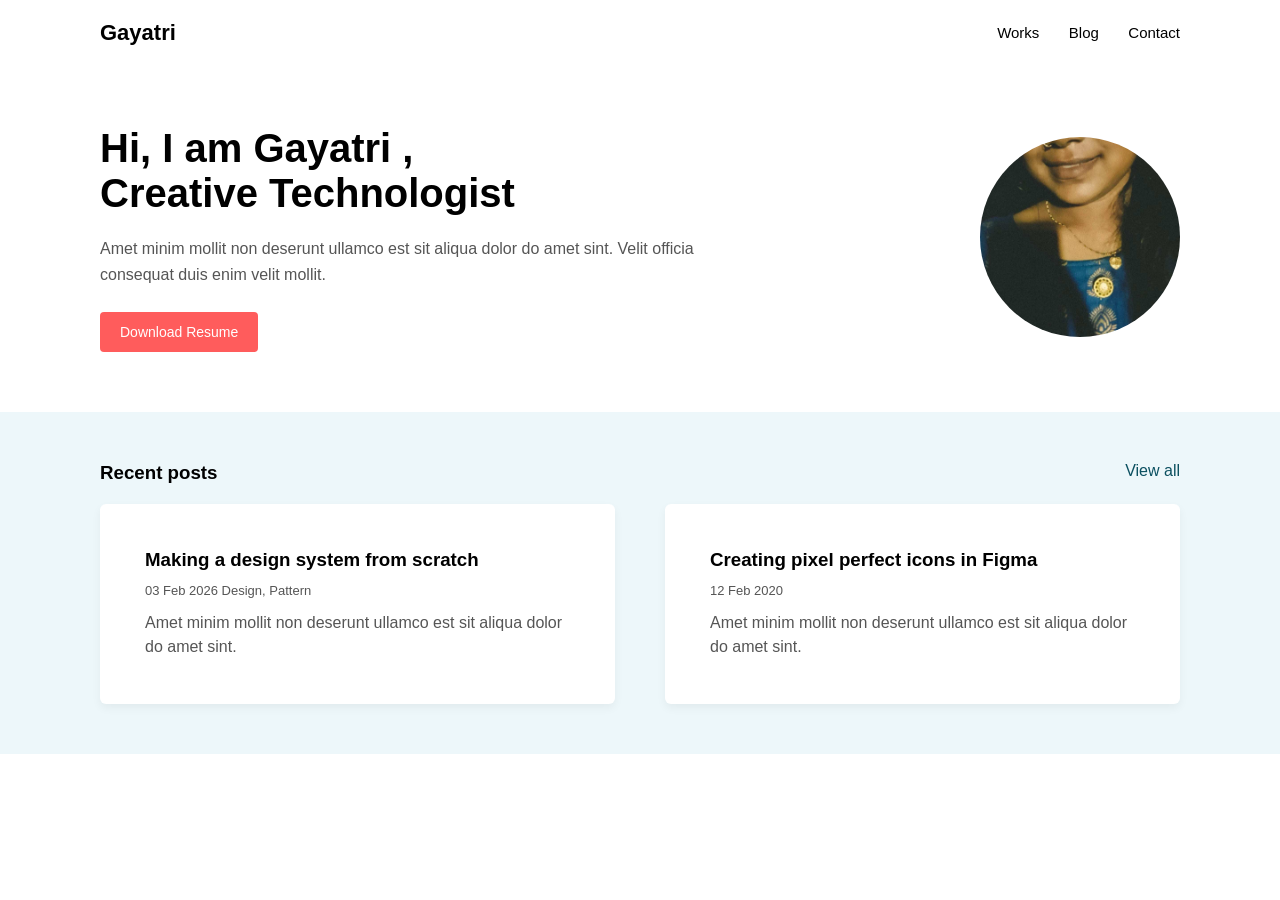
<file: class10/index.html>
<!DOCTYPE html>
<!DOCTYPE html>
<html lang="en">
<head>
  <meta charset="UTF-8">
  <meta name="viewport" content="width=device-width, initial-scale=1.0">
  <title>Protofolio Section</title>
  <link rel="stylesheet" href="./style.css">
</head>
<body>
  <nav class="navbar">
  <div class="logo">Gayatri</div>
  <nav class="nav-links">
    <a href="#">Works</a>
    <a href="#">Blog</a>
    <a href="#">Contact</a>
  </nav>
</nav>
  <section class="hero">
    <div class="hero-text">
      <h1>Hi, I am Gayatri ,<br><span>Creative Technologist</span></h1>
      <p>
        Amet minim mollit non deserunt ullamco est sit aliqua dolor do amet sint.
        Velit officia consequat duis enim velit mollit.
      </p>
      <button class="btn">Download Resume</button>
    </div>

    <div class="hero-image">
      <img src="./GAYATRI.pic1.jpg" alt="Profile Image">
    </div>
  </section>
  <section class="posts">
    <div class="posts-header">
      <h3>Recent posts</h3>
      <a href="#">View all</a>
    </div>

    <div class="post-cards">
      <div class="card">
        <h3>Making a design system from scratch</h3>
        <p class="date">03 Feb 2026 Design, Pattern</p>
        <p>
          Amet minim mollit non deserunt ullamco est sit aliqua dolor do amet sint.
        </p>
      </div>
      <div class="card">
        <h3>Creating pixel perfect icons in Figma</h3>
        <p class="date">12 Feb 2020  </p>
        <p>
          Amet minim mollit non deserunt ullamco est sit aliqua dolor do amet sint.
        </p>
      </div>
    </div>
  </section>

</body>
</html>
</file>
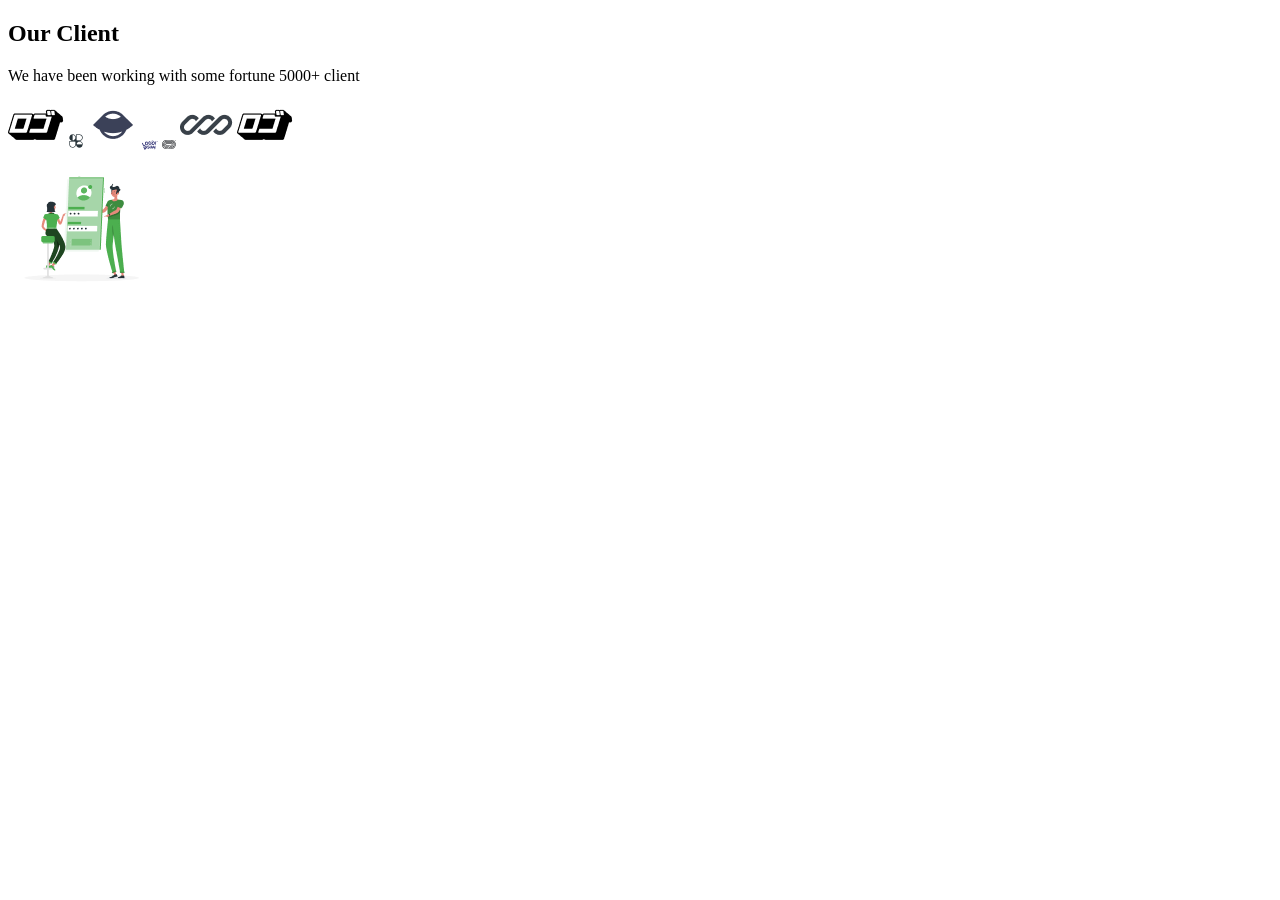
<file: css day4/Index.html>
<!DOCTYPE html>
<html lang="en">
<head>
    <meta charset="UTF-8">
    <meta name="viewport" content="width=device-width, initial-scale=1.0">
    <title>Document</title>
    <link rel="style sheet" href="./style.css">
</head>
<body>
    <section class="clients">
        <h2>Our Client</h2>
        <p>We have been working with some fortune 5000+ client</p>
        <div class="Client-icone">
                <img src="./images/icon-3.png" alt="clients">
                 <img src="./images/Icon1.png" alt="clients">
                 <img src="./images//icon2.png" alt="clients">
                <img src="./images/icon4.png" alt="clients">
                <img src="./images/icon5.png" alt="clients">
                <img src="./images/icon6.png" alt="clients">
                <img src="./images/icon7.png" alt="clients">
        </div>
    </section>
    <div id="main">
        <div class="right-image">
            <img src="images/Frame 35.png" alt="">
        </div>
        <div class="right-content">
            <h3></h3>
        </div>
    </div>

</body>
</html>
</file>
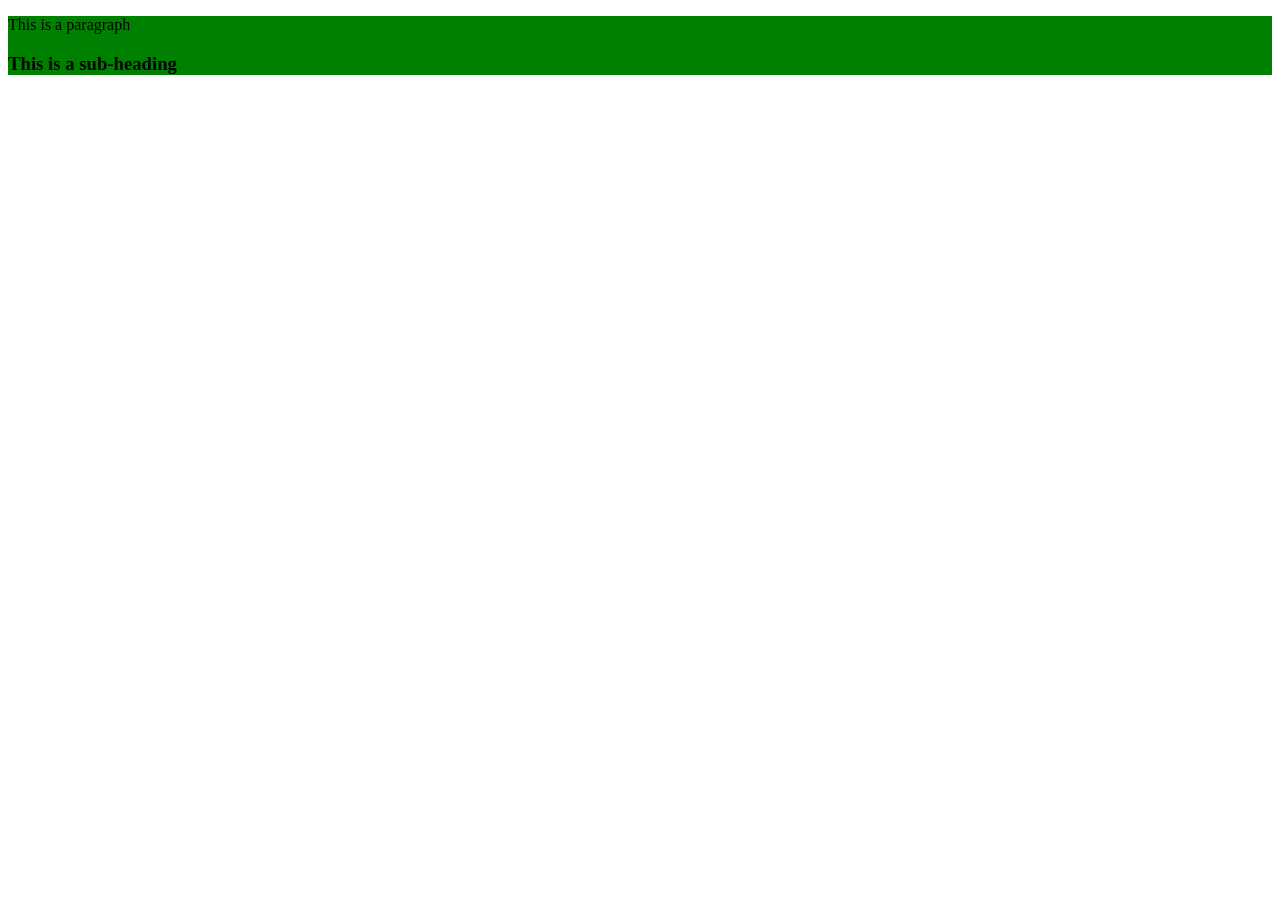
<file: javascript/class 11/index.html>
<!DOCTYPE html>
<html lang="en">

<head>
    <meta charset="UTF-8">
    <meta name="viewport" content="width=device-width, initial-scale=1.0">
    <title>Document</title>
</head>

<body>

    <!-- <img src="../../fern-10014894_1280.jpg" alt="" height="500" id="image"> -->
    <!-- <img src="./fern-10014894_1280.jpg" alt="" height="500" id="image"> -->

    <h2 class="heading">This is a heading</h2>


    <div id="box" style="background-color: green;">
        <p>This is a paragraph</p>
        <h3>This is a sub-heading</h3>
    </div>

    <script src="./script.js"></script>
</body>

</html>
</file>
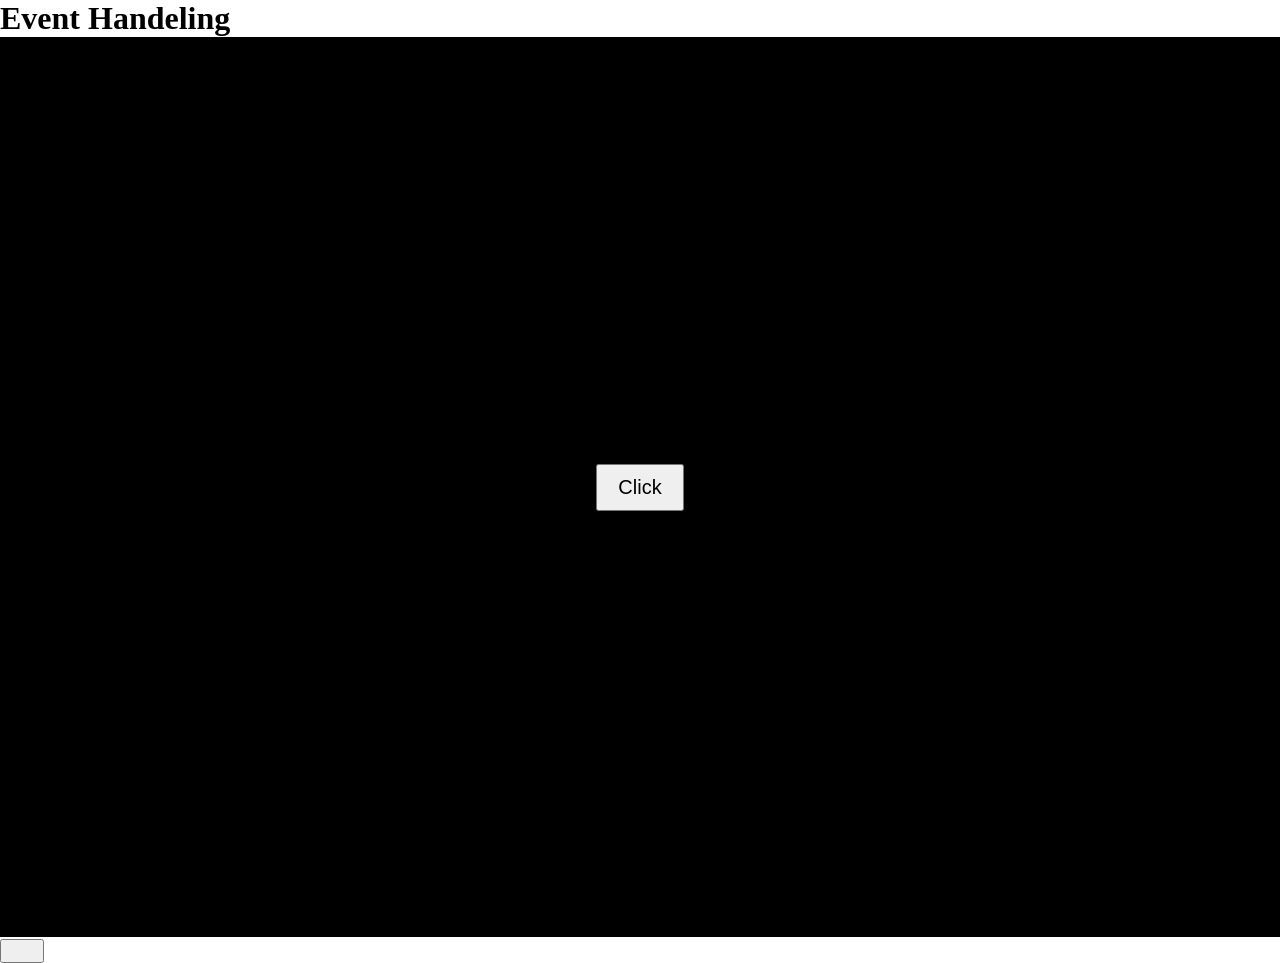
<file: javascript/class 12/index.html>
<!DOCTYPE html>
<html lang="en">

<head>
    <meta charset="UTF-8">
    <meta name="viewport" content="width=device-width, initial-scale=1.0">
    <title>Document</title>
    <style>
        * {
            margin: 0;
            padding: 0;

        }

        .box {
            height: 100vh;
            width: 100%;
            background-color: black;
            display: flex;
            align-items: center;
            justify-content: center;
        }

        button {
            padding: 10px 20px;
            font-size: 20px;
            cursor: pointer;
        }
    </style>
</head>
<body>

    <h1 id="">Event Handeling</h1>
    <div class="box">
        <button id="btn"> Click</button>
    </div>
    <button></button>
    
    <script src="./script.js"></script>
</body>

</html>
</file>
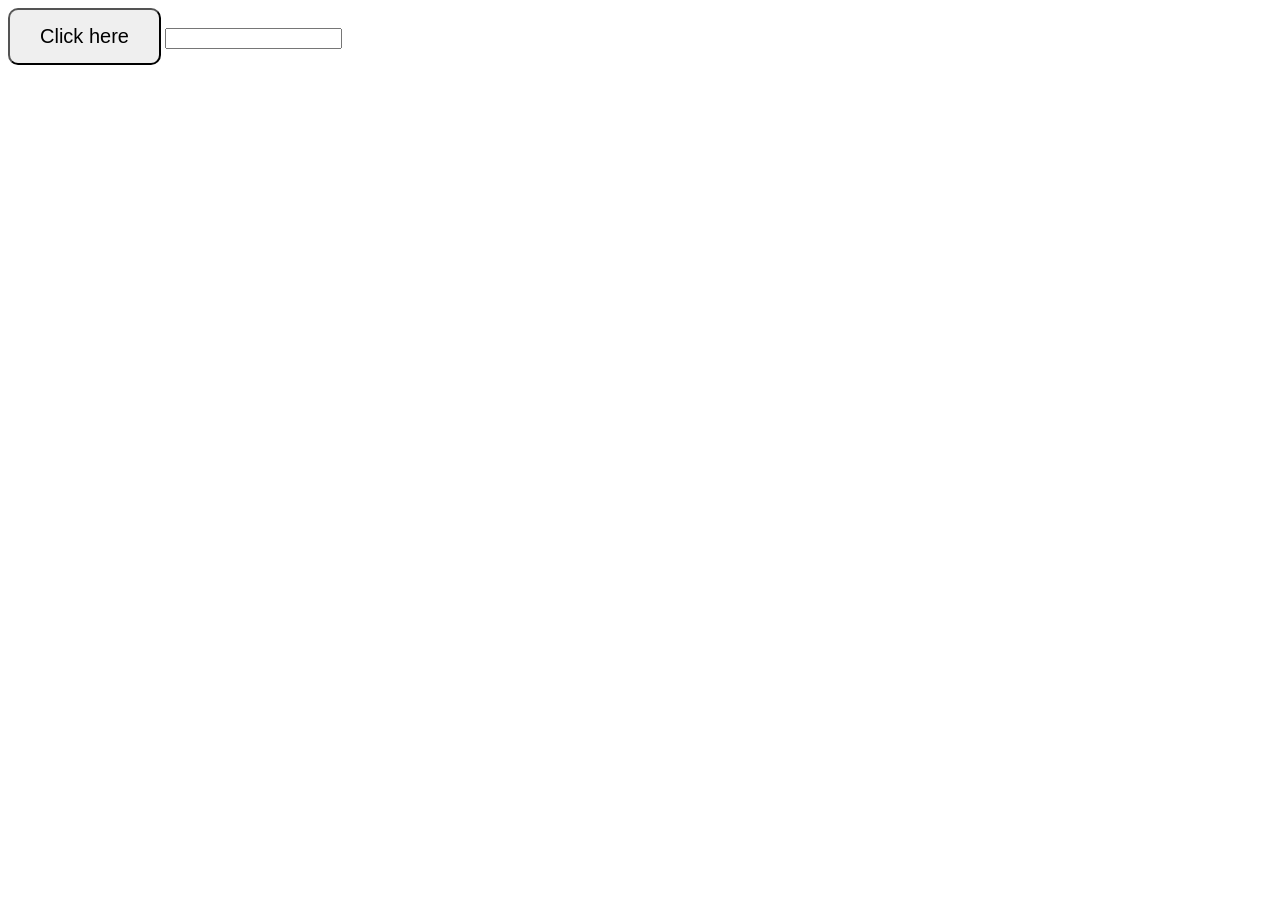
<file: javascript/class 13/index.html>
<!DOCTYPE html>
<html lang="en">

<head>
    <meta charset="UTF-8">
    <meta name="viewport" content="width=device-width, initial-scale=1.0">
    <title>Document</title>
    <style>
        button {
            padding: 15px 30px;
            border-radius: 10px;
            font-size: 20px;
        }
    </style>
</head>

<body>
    <button id="btn">Click here</button>
    
    <input type="text" id="input">

    <script src="./script.js"></script>
</body>

</html>
</file>
<file: class10/style.css>
* {
  margin: 0;
  padding: 0;
  box-sizing: border-box;
  font-family: Arial, sans-serif;
}
.navbar {
  display: flex;
  justify-content: space-between;
  align-items: center;
  padding: 20px 100px;
  background: #ffffff;
}
.logo {
  font-size: 22px;
  font-weight: bold;
}
.nav-links a {
  margin-left: 25px;
  text-decoration: none;
  color: #000;
  font-size: 15px;
  transition: color 0.3s;
}
.nav-links a:hover {
  color: #ff5c5c;
}

body {
  background: #ffffff;
}
.hero {
  display: flex;
  justify-content: space-between;
  align-items: center;
  padding: 60px 100px;
}

.hero-text {
  width: 60%;
}

.hero-text h1 {
  font-size: 40px;
  margin-bottom: 20px;
}

.hero-text span {
  font-weight: bold;
}

.hero-text p {
  color: #555;
  margin-bottom: 25px;
  line-height: 1.6;
}

.btn {
  background: #ff5c5c;
  color: #fff;
  border: none;
  padding: 12px 20px;
  font-size: 14px;
  cursor: pointer;
  border-radius: 4px;
}

.btn:hover {
  background: #e74c3c;
}

.hero-image img {
  width: 200px;
  height: 200px;
  border-radius: 50%;
  object-fit: cover;
}
.posts {
  background: #edf7fa;
  padding: 50px 100px;
}

.posts-header {
  display: flex;
  justify-content: space-between;
  margin-bottom: 20px;
}

.posts-header a {
  text-decoration: none;
  color: #0c5060;
}

.post-cards {
  display: flex;
  gap: 50px;
}

.card {
  background: #fff;
  padding: 45px;
  width: 50%;
  border-radius: 6px;
  box-shadow: 0 4px 10px rgba(0,0,0,0.05);
}

.card h3 {
  margin-bottom: 10px;
}

.date {
  font-size: 13px;
  color: #777;
  margin-bottom: 10px;
}

.card p {
  color: #555;
  line-height: 1.5;
}
</file>
<file: css day4/style.css>
* {
    margin:0 ;
    padding: 0;
    box-sizing: border-box;
    font-family: "Inter", sans-serif;
}
.clients {
    background-color:rgba(255, 249, 237, 0.922);
    padding: 40px 150px;
}
.clients h3 
.clients p{
    text-align:right;
    margin-bottom: 10px;
    
}
.clients h3{
    font-size: 35px;
    color: #4D4D4D;
}
.clients p {
    font-size: 18px;
    color: #7D7D7D;
}

.client-icons {
    margin-top: 40px;
    /* display: flex;
    justify-content: space-between; */
    display: grid;
    /* grid-template-columns: 200px 200px 200px 300px 100px; */
    grid-template-columns: repeat(4, 1fr);
    /* grid-template-columns: 2fr 3fr 3fr 2fr; */
    grid-template-rows: 200px 200px 200px;
    /* gap: 20px; */
    grid-gap: 10px;
}

.box1 {
    grid-row: span 2;
}

.box3 {
    grid-column: span 2;
}

.box4 {
    grid-column: span 3;
}
.client-icons div{
    background-color: #4D4D4D;
    border: 5px solid black;
}
</file>
